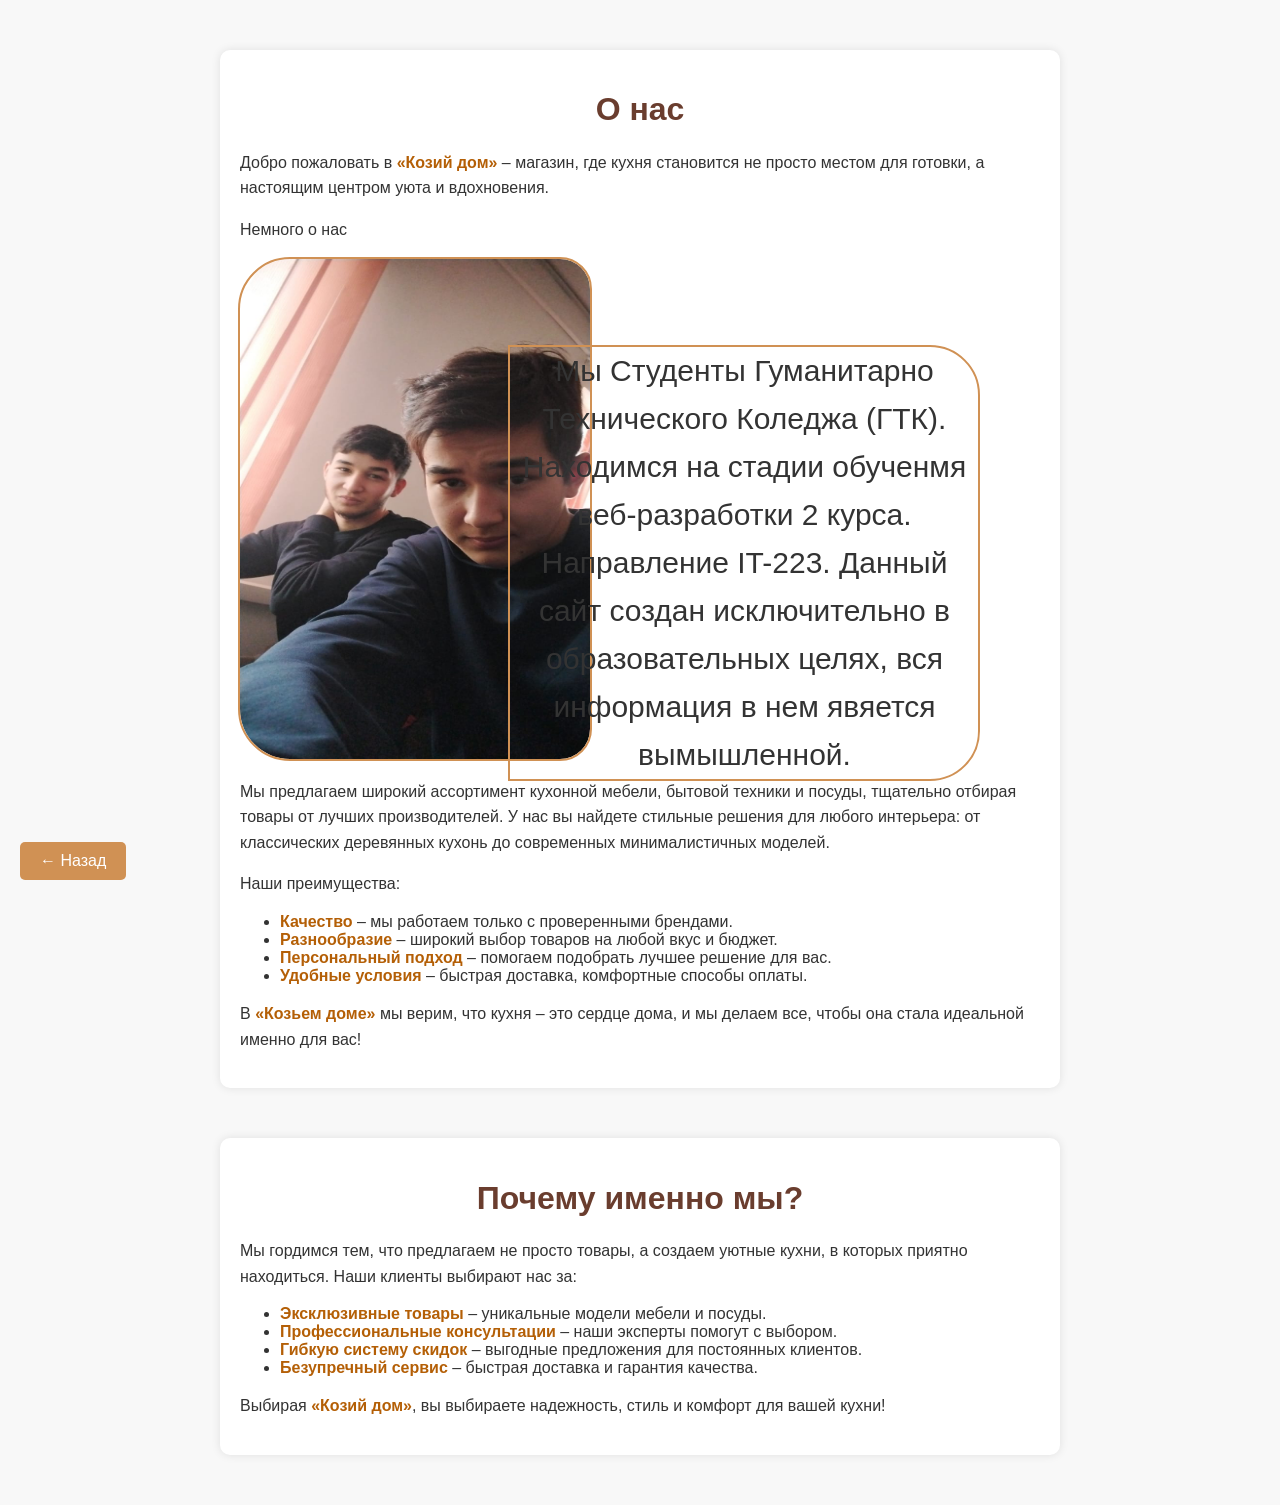
<file: index.html>
<!DOCTYPE html>
<html lang="ru">
<head>
    <meta charset="UTF-8">
    <meta name="viewport" content="width=device-width, initial-scale=1.0">
    <title>О нас | Козий дом</title>
    <style>
        body {
            font-family: Arial, sans-serif;
            margin: 0;
            padding: 0;
            background-color: #f8f8f8;
            color: #333;
        }
        .container {
            max-width: 800px;
            margin: 50px auto;
            background: white;
            padding: 20px;
            border-radius: 10px;
            box-shadow: 0 0 10px rgba(0, 0, 0, 0.1);
        }
        h1 {
            text-align: center;
            color: #6a3d2e;
        }
        p {
            line-height: 1.6;
        }
        .highlight {
            font-weight: bold;
            color: #b45f06;
        }
        .container img{
            height: 500px;
            width: 350px;
            border-radius: 50px;
            border-top-right-radius: 30px;
            border-bottom-right-radius: 30px;
            outline: 2px solid #D09154;
        }
        .us {
            font-size: 30px;
            position: absolute;
            border-width: 500px;
            right: 23.4%;
            top: 35%;
            text-align: center;
            max-width: 468px;
            min-width: 200px;
            border: 2px solid #D09154;
            border-top-right-radius: 50px;
            border-bottom-right-radius: 50px;
        }
        .back-link {
            position: fixed;   
            bottom: 20px;      
            left: 20px;       
            background-color: #D09154;
            color: white;
            border: none;
            padding: 10px 20px;
            font-size: 16px;
            cursor: pointer;
            border-radius: 5px;
            text-decoration: none;
        }
        .back-link:hover{
            background-color: #0056b3;
            transform: scale(1.1);
        }

    </style>
</head>
<body>
    <div class="container" id="about">
        <h1>О нас</h1>
        <p>Добро пожаловать в <span class="highlight">«Козий дом»</span> – магазин, где кухня становится не просто местом для готовки, а настоящим центром уюта и вдохновения.</p>
        <p>Немного о нас</p>
        <img src="images\us.jpeg">
        <p class="us">Мы Студенты Гуманитарно Технического Коледжа (ГТК). Находимся на стадии обученмя веб-разработки 2 курса. Направление IT-223. Данный сайт создан исключительно в образовательных целях, вся информация в нем явяется вымышленной.  </p>
        <p>Мы предлагаем широкий ассортимент кухонной мебели, бытовой техники и посуды, тщательно отбирая товары от лучших производителей. У нас вы найдете стильные решения для любого интерьера: от классических деревянных кухонь до современных минималистичных моделей.</p>
        <p>Наши преимущества:</p>
        <ul>
            <li><span class="highlight">Качество</span> – мы работаем только с проверенными брендами.</li>
            <li><span class="highlight">Разнообразие</span> – широкий выбор товаров на любой вкус и бюджет.</li>
            <li><span class="highlight">Персональный подход</span> – помогаем подобрать лучшее решение для вас.</li>
            <li><span class="highlight">Удобные условия</span> – быстрая доставка, комфортные способы оплаты.</li>
        </ul>
        <p>В <span class="highlight">«Козьем доме»</span> мы верим, что кухня – это сердце дома, и мы делаем все, чтобы она стала идеальной именно для вас!</p>
    </div>
            <div class="container" id="whu-us">
            <h1>Почему именно мы?</h1>
            <p>Мы гордимся тем, что предлагаем не просто товары, а создаем уютные кухни, в которых приятно находиться. Наши клиенты выбирают нас за:</p>
            <ul>
                <li><span class="highlight">Эксклюзивные товары</span> – уникальные модели мебели и посуды.</li>
                <li><span class="highlight">Профессиональные консультации</span> – наши эксперты помогут с выбором.</li>
                <li><span class="highlight">Гибкую систему скидок</span> – выгодные предложения для постоянных клиентов.</li>
                <li><span class="highlight">Безупречный сервис</span> – быстрая доставка и гарантия качества.</li>
            </ul>
            <p>Выбирая <span class="highlight">«Козий дом»</span>, вы выбираете надежность, стиль и комфорт для вашей кухни!</p>
        </div>
        <a href="javascript:history.back();" class="back-link">← Назад</a>


    </body>
</html>
</file>
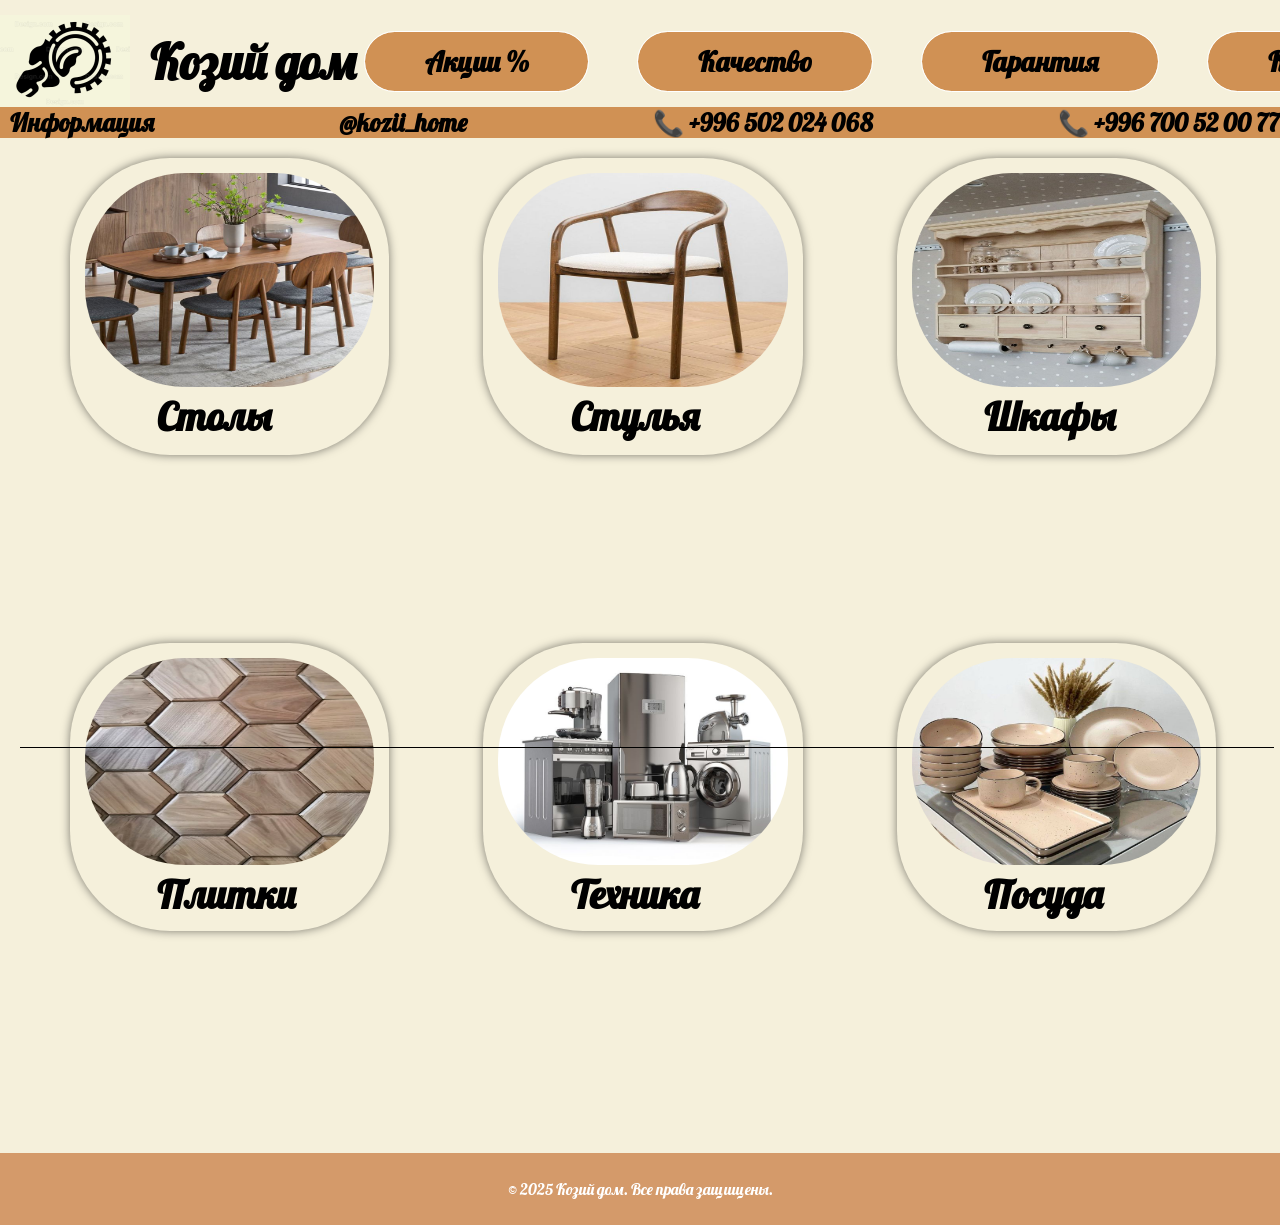
<file: index.task.html>
<!DOCTYPE html>
<html lang="ru">
<Rhead>
    <meta charset="UTF-8">
    <meta name="viewport" content="width=device-width, initial-scale=1.0">
    <title>Козий дом</title>
    <link rel="stylesheet" href="style.for.task.css">
    <link href="https://fonts.googleapis.com/css2?family=Lobster&display=swap" rel="stylesheet">
</head>
<body>

    <header>
        <div class="logo">
            <img src="images\logo.png" alt="Логотип">
            <h1>Козий дом</h1>
        </div>
        <nav>
            <ul>
                <li><a href="#">Акции %</a>
                    <ul class="a">
                    <li>
                        <a href="#">На данный момент пока нет доступых акций</a>
                    </li>
                </ul>
                </li>
                <li><a href="#">Качество</a>
                 <ul class="k">
                    <li>
                        <a href="#">За качество отвечаем!</a>
                    </li>
                </ul>
            </li>
                <li><a href="#">Гарантия</a>
                 <ul class="g">
                    <li>
                        <a href="#">Гарантия длится 4 месяца</a>
                    </li>
                </ul></li>
                <li><a href="#">Комфорт</a>
                 <ul class="ko">
                    <li>
                        <a href="#">Наши товары обеспечат вам полный комфорт</a>
                    </li>
                </ul></li>
            </ul>
        </nav>
        <div class="contacts">
            <a href="index.html#about" class="re0">Информация</a>
            <a href="index.html#why-us" class="re">О нас и почему мы. </a>
            <a href="https://instagram.com/kozii_home" class="re1">@kozii_home</a>
            <a href="#" class="re11">Инстаграмм. </a>
            <a href="#" class="re2">📞 +996 502 024 068</a>
            <a href="#" class="re22">Поддержка/консультация. </a>
            <a href="#" class="re3">📞 +996 700 52 00 77</a>
            <a href="#" class="re33">Поддержка/консультация. </a>
        </div>
    </header>

    <section class="categories">
        <div class="category">
            <img src="images\Без названия.jfif" alt="Столы">
            <a href="Столы.html">Столы</a>
        </div>
        <div class="category">
            <img src="images\Стул Нева.jfif" alt="Стулья">
            <a href="Стулья.html">Стулья</a>
        </div>
        <div class="category">
            <img src="images\Без названия 1.jfif" alt="Шкафы">
             <a href="Шкафы.html">Шкафы</a>
        </div>
        <div class="category">
            <img src="images\Плитка111.jfif" alt="Плитки">
             <a href="Плитки.html">Плитки</a>
        </div>
        <div class="category">
            <img src="images\техника.jfif" alt="Техника">
             <a href="Техника.html">Техника</a>
        </div>
        <div class="category">
            <img src="images\Без названия 2.jfif" alt="Посуда">
             <a href="Посуда.html">Посуда</a>
        </div>
    <div class="line"><h1></h1></div>
    </section>
    <footer>
        <p>© 2025 Козий дом. Все права защищены.</p>
    </footer>
</body>
</html>
</file>
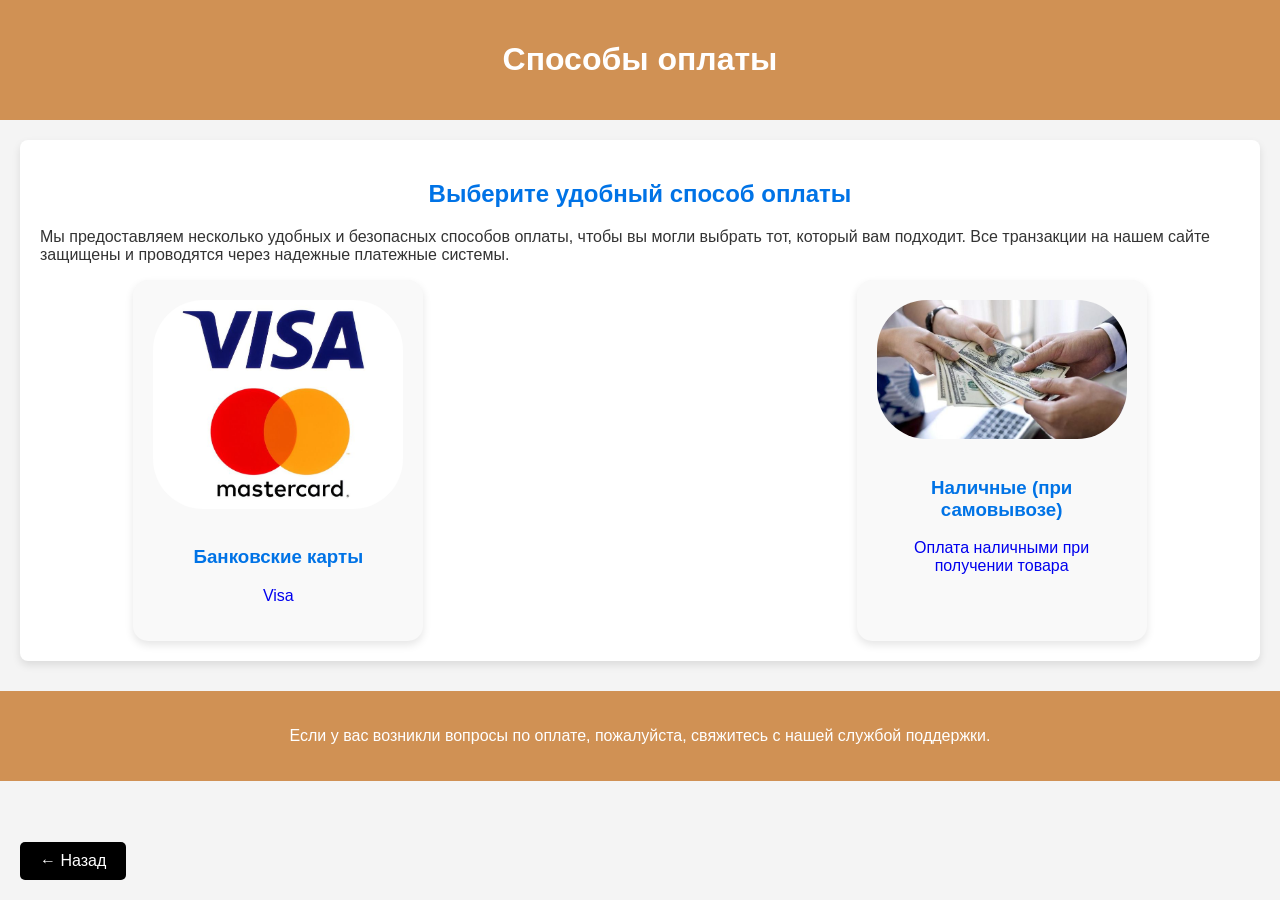
<file: Оплата.html>
<!DOCTYPE html>
<html lang="ru">
<head>
    <meta charset="UTF-8">
    <meta name="viewport" content="width=device-width, initial-scale=1.0">
    <title>Способы оплаты</title>
    <style>
        body {
            font-family: Arial, sans-serif;
            background-color: #f4f4f4;
            margin: 0;
            padding: 0;
            color: #333;
        }
        header {
            background-color:#D09154;
            color: white;
            padding: 20px;
            text-align: center;
        }
        .container {
            max-width: 1200px;
            margin: 20px auto;
            padding: 20px;
            background-color: white;
            border-radius: 8px;
            box-shadow: 0 4px 8px rgba(0, 0, 0, 0.1);
        }
        h2 {
            text-align: center;
            color: #0073e6;
        }
        .payment-methods {
            display: flex;
            flex-wrap: wrap;
            justify-content: space-around;
            gap: 30px;
        }
        .method {
            width: 250px;
            text-align: center;
            background-color: #f9f9f9;
            padding: 20px;
            border-radius: 15px;
            box-shadow: 0 4px 8px rgba(0, 0, 0, 0.1);
            transition: transform 0.3s;
        }
        .method a{
            text-decoration: none;
        }
        .method:hover {
            transform: scale(1.05);
        }
        .method img {
            max-width: 100%;
            height: auto;
            margin-bottom: 15px;
            border-radius: 50px;
        }
        .method h3 {
            color: #0073e6;
        }
        footer {
            text-align: center;
            padding: 20px;
            background-color: #D09154;
            color: white;
            margin-top: 30px;
        }
        .back-link {
            position: fixed;   
            bottom: 20px;      
            left: 20px;       
            background-color: #000;
            color: white;
            border: none;
            padding: 10px 20px;
            font-size: 16px;
            cursor: pointer;
            border-radius: 5px;
            text-decoration: none;
        }
        .back-link:hover{
            background-color: #0056b3;
            transform: scale(1.1);
        }
    </style>
</head>
<body>
<header>
    <h1>Способы оплаты</h1>
</header>

<div class="container">
    <h2>Выберите удобный способ оплаты</h2>
    <p>Мы предоставляем несколько удобных и безопасных способов оплаты, чтобы вы могли выбрать тот, который вам подходит. Все транзакции на нашем сайте защищены и проводятся через надежные платежные системы.</p>
    
    <div class="payment-methods">
        <div class="method">
            <a href="Спасибо_за_покупку_виз.html"> <img src="images\Visa.jfif" alt="Банковские карты">
            <h3>Банковские карты</h3>
            <p>Visa</p>
        </div>
        <div class="method">
            <a href="Спасибо_за_покупку.html"> <img src="images\Что такое кредиты наличными, простыми словами_.jfif" alt="Наличные">
            <h3>Наличные (при самовывозе)</h3>
            <p>Оплата наличными при получении товара</p>
            </a>
        </div>
    </div>
</div>
<a href="javascript:history.back();" class="back-link">← Назад</a>
<footer>
    <p>Если у вас возникли вопросы по оплате, пожалуйста, свяжитесь с нашей службой поддержки.</p>
</footer>

</body>
</html>
</file>
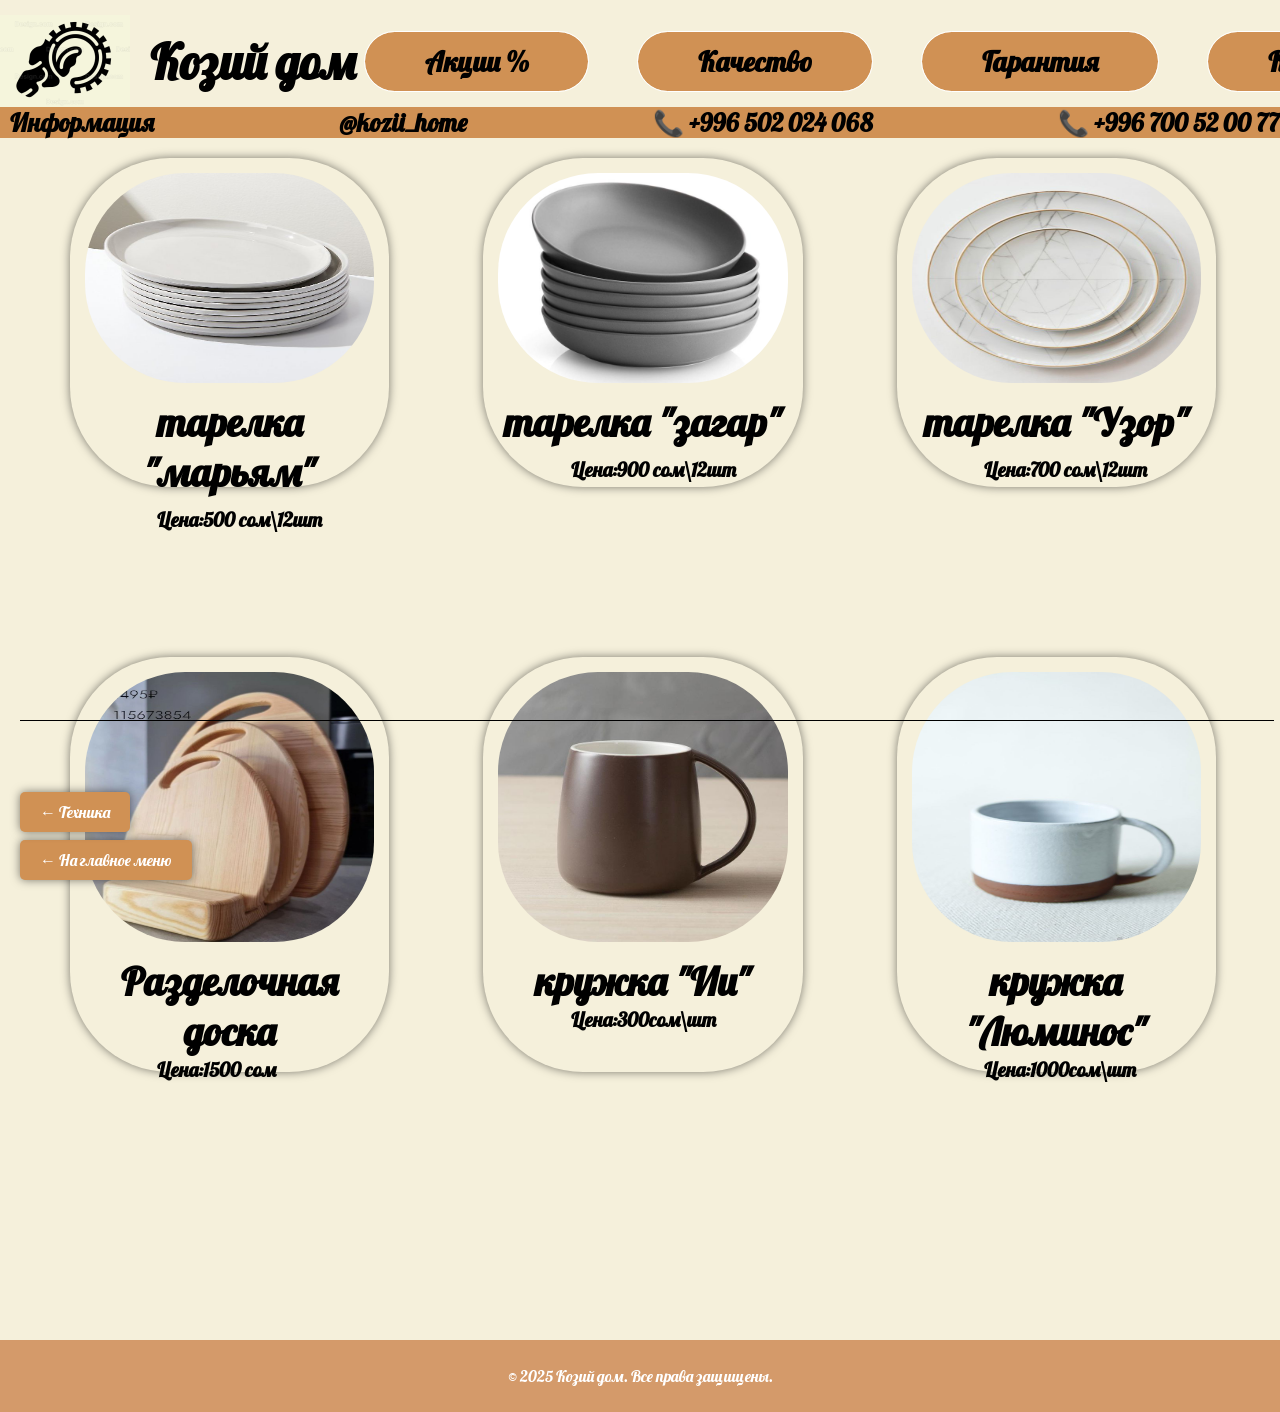
<file: Посуда.html>
<!DOCTYPE html>
<html lang="ru">
<Rhead>
    <meta charset="UTF-8">
    <meta name="viewport" content="width=device-width, initial-scale=1.0">
    <title>Козий дом</title>
    <link rel="stylesheet" href="Посуда_style.css">
    <link href="https://fonts.googleapis.com/css2?family=Lobster&display=swap" rel="stylesheet">
</head>
<body>

    <header>
        <div class="logo">
            <img src="images\logo.png" alt="Логотип">
            <h1>Козий дом</h1>
        </div>
        <nav>
            <ul>
                <li><a href="#">Акции %</a>
                    <ul class="a">
                    <li>
                        <a href="#">На данный момент пока нет доступых акций</a>
                    </li>
                </ul>
                </li>
                <li><a href="#">Качество</a>
                 <ul class="k">
                    <li>
                        <a href="#">За качество отвечаем!</a>
                    </li>
                </ul>
            </li>
                <li><a href="#">Гарантия</a>
                 <ul class="g">
                    <li>
                        <a href="#">Гарантия длится 4 месяца</a>
                    </li>
                </ul></li>
                <li><a href="#">Комфорт</a>
                 <ul class="ko">
                    <li>
                        <a href="#">Наши товары обеспечат вам полный комфорт</a>
                    </li>
                </ul></li>
            </ul>
        </nav>
        <div class="contacts">
            <a href="index.html#about" class="re0">Информация</a>
            <a href="index.html#why-us" class="re">О нас и почему мы. </a>
            <a href="https://instagram.com/kozii_home" class="re1">@kozii_home</a>
            <a href="#" class="re11">Инстаграмм. </a>
            <a href="#" class="re2">📞 +996 502 024 068</a>
            <a href="#" class="re22">Поддержка/консультация. </a>
            <a href="#" class="re3">📞 +996 700 52 00 77</a>
            <a href="#" class="re33">Поддержка/консультация. </a>
        </div>
    </header>

    <section class="categories">
        <div class="category">
            <img src="images\тарелка.jfif" alt="Столы">
            <p>тарелка "марьям"</p>
            <a href="Оплата.html" class="sell">Цена:500 сом\12шт</a>
        </div>
        <div class="category">
            <img src="images\тарелка1.jfif" alt="Стулья">
            <p>тарелка "загар"</p>
            <a href="Оплата.html" class="sell">Цена:900 сом\12шт</a>
        </div>
        <div class="category">
            <img src="images\тарелка2.jfif" alt="Шкафы">
            <p>тарелка "Узор"</p>
            <a href="Оплата.html" class="sell">Цена:700 сом\12шт</a>
        </div>
        <div class="category">
            <img src="images\доска.jfif" alt="Плитки">
            <p>Разделочная доска</p>
            <a href="Оплата.html" class="sell">Цена:1500 сом</a>
        </div>
        <div class="category">
            <img src="images\кружка.jfif" alt="Техника">
            <p>кружка "Ии"</p>
            <a href="Оплата.html" class="sell">Цена:300сом\шт</a>
        </div>
        <div class="category">
            <img src="images\кружка 1.jfif" alt="Посуда">
            <p>кружка "Люминос"</p>
            <a href="Оплата.html" class="sell">Цена:1000сом\шт</a>
        </div>
    <div class="line"><h1></h1></div>
    </section>
    <a href="index.task.html" class="back-link">← На главное меню</a>
    <a href="Техника.html" class="back-link1">← Техника</a>

        <footer>
        <p>© 2025 Козий дом. Все права защищены.</p>
    </footer>

</body>
</html>
</file>
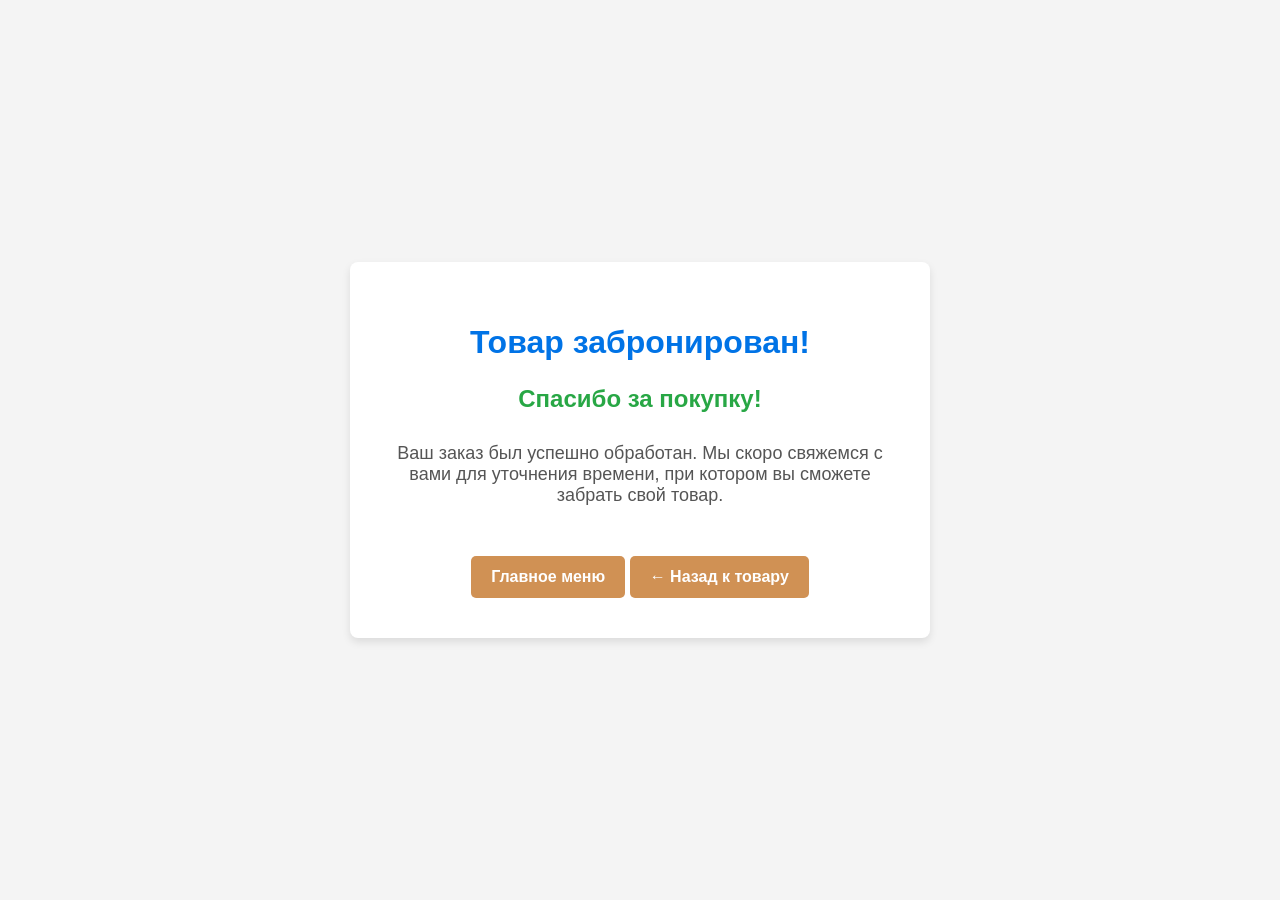
<file: Спасибо_за_покупку.html>
<!DOCTYPE html>
<html lang="ru">
<head>
    <meta charset="UTF-8">
    <meta name="viewport" content="width=device-width, initial-scale=1.0">
    <title>Оплата прошла успешно</title>
    <style>
        body {
            font-family: Arial, sans-serif;
            background-color: #f4f4f4;
            margin: 0;
            padding: 0;
            color: #333;
            display: flex;
            justify-content: center;
            align-items: center;
            height: 100vh;
        }
        .container {
            background-color: white;
            padding: 40px;
            border-radius: 8px;
            box-shadow: 0 4px 8px rgba(0, 0, 0, 0.1);
            text-align: center;
            max-width: 500px;
            width: 100%;
        }
        h1 {
            color: #0073e6;
            font-size: 32px;
            margin-bottom: 20px;
        }
        p {
            font-size: 18px;
            color: #555;
            margin-bottom: 30px;
        }
        .thank-you {
            font-size: 24px;
            color: #28a745;
            font-weight: bold;
        }
        .btn {
            display: inline-block;
            background-color: #D09154;
            color: white;
            padding: 12px 20px;
            border-radius: 5px;
            text-decoration: none;
            font-weight: bold;
            margin-top: 20px;
            transition: transform .3s;
        }
        .btn:hover {
            transform: scale(1.3);
            background-color: #005bb5;
        }
    </style>
</head>
<body>

<div class="container">
    <h1>Товар забронирован!</h1>
    <p class="thank-you">Спасибо за покупку!</p>
    <p>Ваш заказ был успешно обработан. Мы скоро свяжемся с вами для уточнения времени, при котором вы сможете забрать свой товар.</p>
    <a href="index.task.html" class="btn">Главное меню</a>
    <a href="javascript:history.go(-2);" class="btn">← Назад к товару</a>
</div>
</body>
</html>
</file>
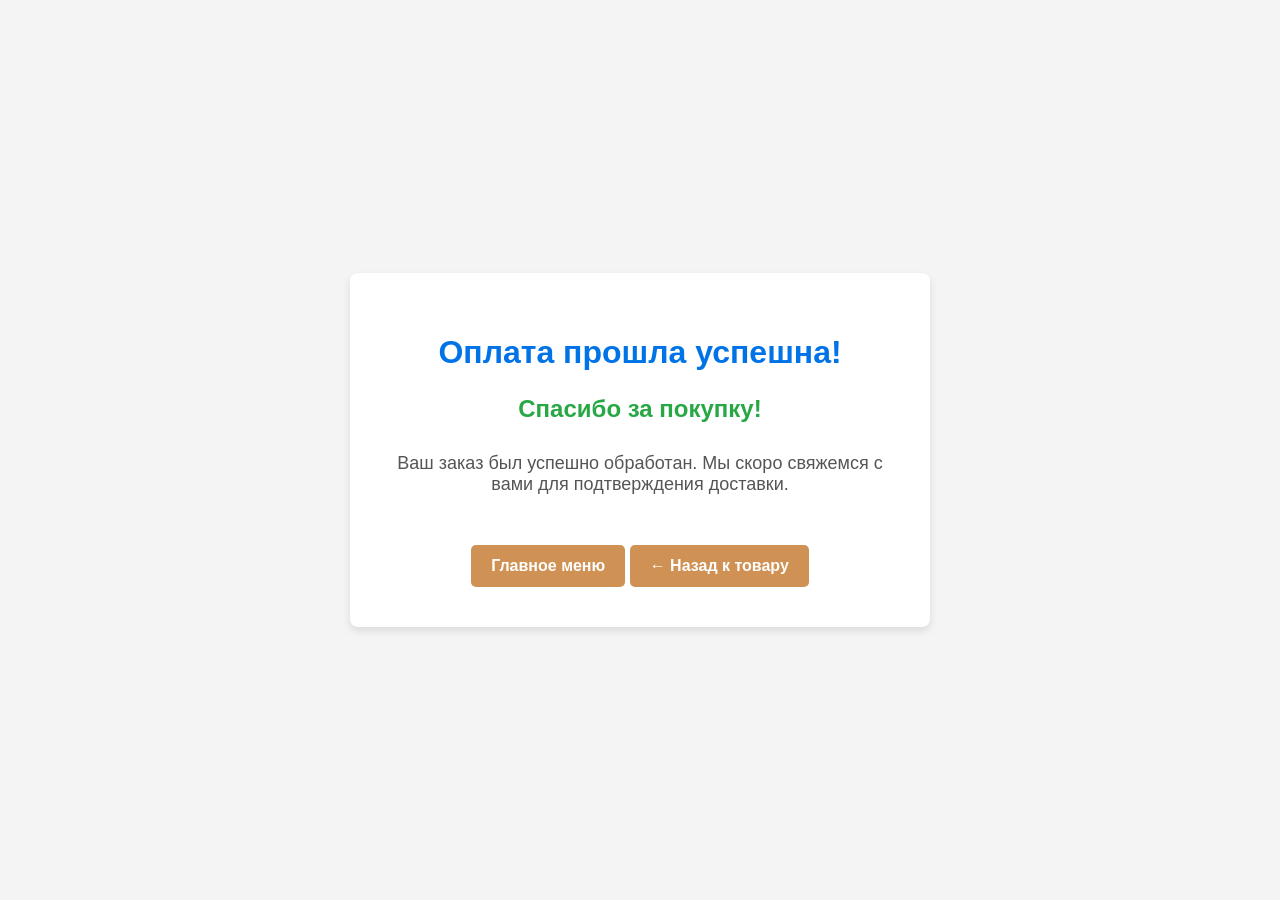
<file: Спасибо_за_покупку_виз.html>
<!DOCTYPE html>
<html lang="ru">
<head>
    <meta charset="UTF-8">
    <meta name="viewport" content="width=device-width, initial-scale=1.0">
    <title>Оплата прошла успешно</title>
    <style>
        body {
            font-family: Arial, sans-serif;
            background-color: #f4f4f4;
            margin: 0;
            padding: 0;
            color: #333;
            display: flex;
            justify-content: center;
            align-items: center;
            height: 100vh;
        }
        .container {
            background-color: white;
            padding: 40px;
            border-radius: 8px;
            box-shadow: 0 4px 8px rgba(0, 0, 0, 0.1);
            text-align: center;
            max-width: 500px;
            width: 100%;
        }
        h1 {
            color: #0073e6;
            font-size: 32px;
            margin-bottom: 20px;
        }
        p {
            font-size: 18px;
            color: #555;
            margin-bottom: 30px;
        }
        .thank-you {
            font-size: 24px;
            color: #28a745;
            font-weight: bold;
        }
        .btn {
            display: inline-block;
            background-color: #D09154;
            color: white;
            padding: 12px 20px;
            border-radius: 5px;
            text-decoration: none;
            font-weight: bold;
            margin-top: 20px;
            transition: transform .3s;
        }
        .btn:hover {
            transform: scale(1.3);
            background-color: #005bb5;
        }
    </style>
</head>
<body>

<div class="container">
    <h1>Оплата прошла успешна!</h1>
    <p class="thank-you">Спасибо за покупку!</p>
    <p>Ваш заказ был успешно обработан. Мы скоро свяжемся с вами для подтверждения доставки.</p>
    <a href="index.task.html" class="btn">Главное меню</a>
    <a href="javascript:history.go(-2);" class="btn">← Назад к товару</a>
</div>

</body>
</html>
</file>
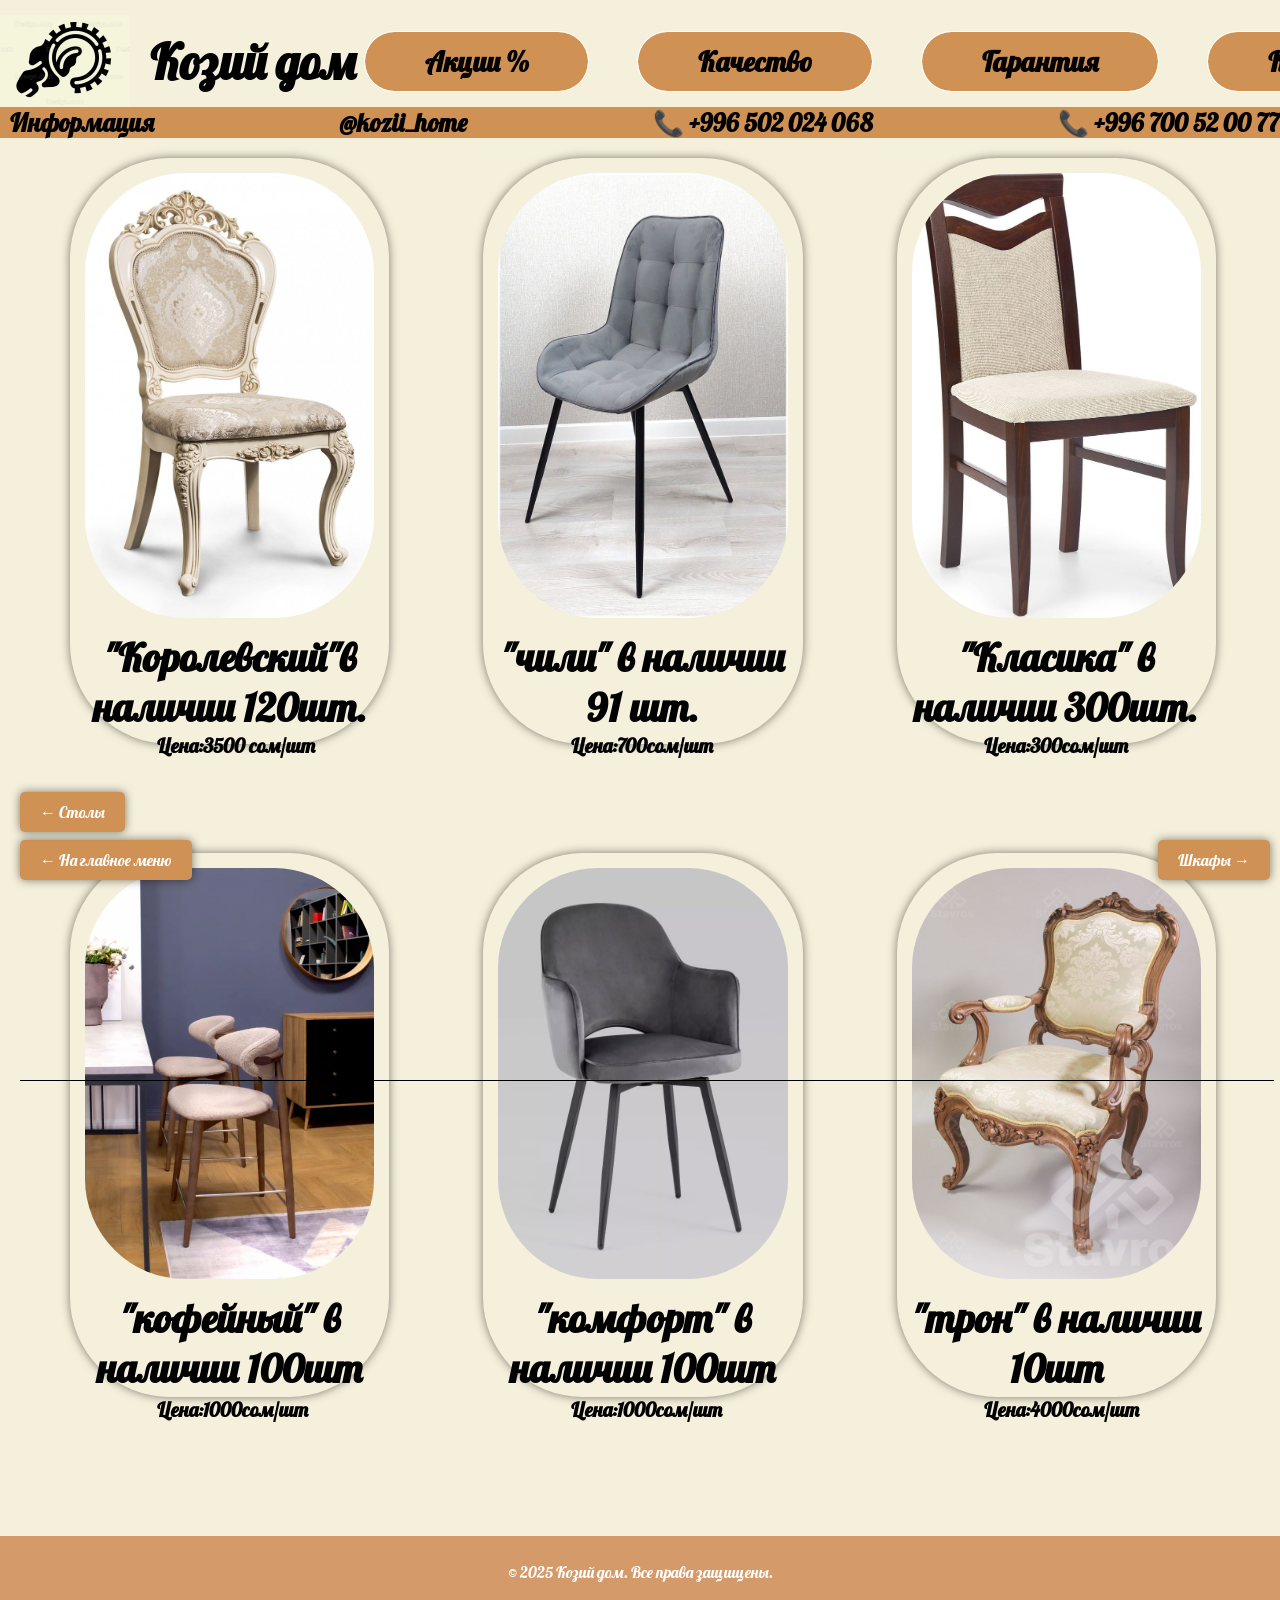
<file: Стулья.html>
<!DOCTYPE html>
<html lang="ru">
<Rhead>
    <meta charset="UTF-8">
    <meta name="viewport" content="width=device-width, initial-scale=1.0">
    <title>Козий дом</title>
    <link rel="stylesheet" href="Стулья.style.css">
    <link href="https://fonts.googleapis.com/css2?family=Lobster&display=swap" rel="stylesheet">
</head>
<body>

    <header>
        <div class="logo">
            <img src="images\logo.png" alt="Логотип">
            <h1>Козий дом</h1>
        </div>
        <nav>
            <ul>
                <li><a href="#">Акции %</a>
                    <ul class="a">
                    <li>
                        <a href="#">На данный момент пока нет доступых акций</a>
                    </li>
                </ul>
                </li>
                <li><a href="#">Качество</a>
                 <ul class="k">
                    <li>
                        <a href="#">За качество отвечаем!</a>
                    </li>
                </ul>
            </li>
                <li><a href="#">Гарантия</a>
                 <ul class="g">
                    <li>
                        <a href="#">Гарантия длится 4 месяца</a>
                    </li>
                </ul></li>
                <li><a href="#">Комфорт</a>
                 <ul class="ko">
                    <li>
                        <a href="#">Наши товары обеспечат вам полный комфорт</a>
                    </li>
                </ul></li>
            </ul>
        </nav>
        <div class="contacts">
            <a href="index.html#about" class="re0">Информация</a>
            <a href="index.html#why-us" class="re">О нас и почему мы. </a>
            <a href="https://instagram.com/kozii_home" class="re1">@kozii_home</a>
            <a href="#" class="re11">Инстаграмм. </a>
            <a href="#" class="re2">📞 +996 502 024 068</a>
            <a href="#" class="re22">Поддержка/консультация. </a>
            <a href="#" class="re3">📞 +996 700 52 00 77</a>
            <a href="#" class="re33">Поддержка/консультация. </a>
        </div>
    </header>

    <section class="categories">
        <div class="category">
            <img src="images\Королевский.jfif" alt="Столы">
            <p>"Королевский"в наличии 120шт.</p>
            <a href="Оплата.html" class="sell">Цена:3500 сом/шт </a>
        </div>
        <div class="category">
            <img src="images\Чили.jfif" alt="Стулья">
            <p>"чили" в наличии 91 шт.</p>
            <a href="Оплата.html" class="sell">Цена:700сом/шт</a>
        </div>
        <div class="category">
            <img src="images\Класика.jfif" alt="Шкафы">
            <p>"Класика" в наличии 300шт.</p>
            <a href="Оплата.html" class="sell">Цена:300сом/шт</a>
        </div>
        <div class="category">
            <img src="images\Кофейный.jfif" alt="Плитки">
            <p>"кофейный" в наличии 100шт</p>
            <a href="Оплата.html" class="sell">Цена:1000сом/шт</a>
        </div>
        <div class="category">
            <img src="images\Комфорт.jfif" alt="Техника">
            <p>"комфорт" в наличии 100шт</p>
            <a href="Оплата.html" class="sell">Цена:1000сом/шт</a>
        </div>
        <div class="category">
            <img src="images\Трон.jfif" alt="Посуда">
            <p>"трон" в наличии 10шт</p>
            <a href="Оплата.html" class="sell">Цена:4000сом/шт</a>
        </div>
    <div class="line"><h1></h1></div>
    </section>
    <a href="index.task.html" class="back-link">← На главное меню</a>
    <a href="Столы.html" class="back-link1">← Столы</a>
    <a href="Шкафы.html" class="back-link2">Шкафы →</a>

        <footer>
        <p>© 2025 Козий дом. Все права защищены.</p>
    </footer>

</body>
</html>
</file>
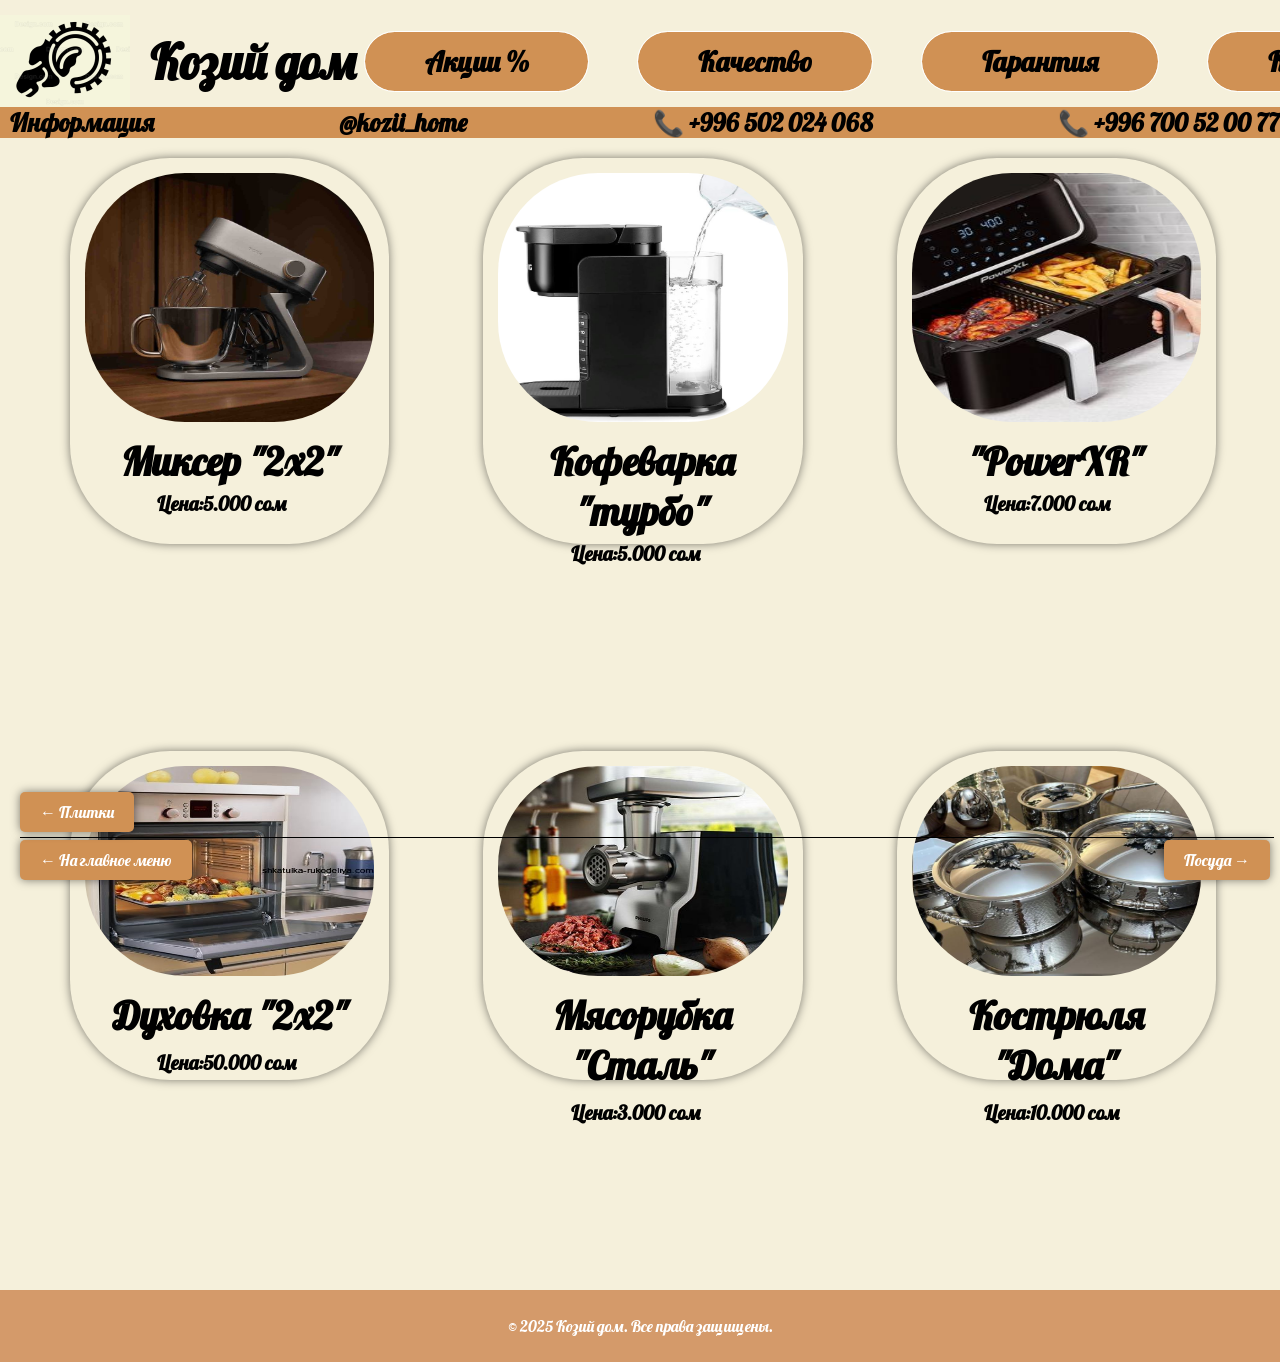
<file: Техника.html>
<!DOCTYPE html>
<html lang="ru">
<Rhead>
    <meta charset="UTF-8">
    <meta name="viewport" content="width=device-width, initial-scale=1.0">
    <title>Козий дом</title>
    <link rel="stylesheet" href="Техника_style.css">
    <link href="https://fonts.googleapis.com/css2?family=Lobster&display=swap" rel="stylesheet">
</head>
<body>

    <header>
        <div class="logo">
            <img src="images\logo.png" alt="Логотип">
            <h1>Козий дом</h1>
        </div>
        <nav>
            <ul>
                <li><a href="#">Акции %</a>
                    <ul class="a">
                    <li>
                        <a href="#">На данный момент пока нет доступых акций</a>
                    </li>
                </ul>
                </li>
                <li><a href="#">Качество</a>
                 <ul class="k">
                    <li>
                        <a href="#">За качество отвечаем!</a>
                    </li>
                </ul>
            </li>
                <li><a href="#">Гарантия</a>
                 <ul class="g">
                    <li>
                        <a href="#">Гарантия длится 4 месяца</a>
                    </li>
                </ul></li>
                <li><a href="#">Комфорт</a>
                 <ul class="ko">
                    <li>
                        <a href="#">Наши товары обеспечат вам полный комфорт</a>
                    </li>
                </ul></li>
            </ul>
        </nav>
        <div class="contacts">
            <a href="index.html#about" class="re0">Информация</a>
            <a href="index.html#why-us" class="re">О нас и почему мы. </a>
            <a href="https://instagram.com/kozii_home" class="re1">@kozii_home</a>
            <a href="#" class="re11">Инстаграмм. </a>
            <a href="#" class="re2">📞 +996 502 024 068</a>
            <a href="#" class="re22">Поддержка/консультация. </a>
            <a href="#" class="re3">📞 +996 700 52 00 77</a>
            <a href="#" class="re33">Поддержка/консультация. </a>
        </div>
    </header>

    <section class="categories">
        <div class="category">
            <img src="images\миксер.jfif" alt="Столы">
            <p>Миксер "2х2"</p>
            <a href="Оплата.html" class="sell">Цена:5.000 сом</a>
        </div>
        <div class="category">
            <img src="images\кофеварка.jfif" alt="Стулья">
            <p>Кофеварка "турбо"</p>
            <a href="Оплата.html" class="sell">Цена:5.000 сом</a>
        </div>
        <div class="category">
            <img src="images\парилка.jfif" alt="Шкафы">
            <p>"PowerXR"</p>
            <a href="Оплата.html" class="sell">Цена:7.000 сом</a>
        </div>
        <div class="category">
            <img src="images\духовка.jfif" alt="Плитки">
            <p>Духовка "2х2"</p>
            <a href="Оплата.html" class="sell">Цена:50.000 сом</a>
        </div>
        <div class="category">
            <img src="images\мясорубка.jfif" alt="Техника">
            <p>Мясорубка "Сталь"</p>
            <a href="Оплата.html" class="sell">Цена:3.000 сом</a>
        </div>
        <div class="category">
            <img src="images\кастрюля.jfif" alt="Посуда">
            <p>Кострюля "Дома"</p>
            <a href="Оплата.html" class="sell">Цена:10.000 сом</a>
        </div>
    <div class="line"><h1></h1></div>
    </section>
    <a href="index.task.html" class="back-link">← На главное меню</a>
    <a href="Плитки.html" class="back-link1">← Плитки</a>
    <a href="Посуда.html" class="back-link2">Посуда →</a>

        <footer>
        <p>© 2025 Козий дом. Все права защищены.</p>
    </footer>

</body>
</html>
</file>
<file: style.for.task.css>
* {
    font-family: 'Lobster', sans-serif;
}
body {
    font-family: 'Lobster', sans-serif;
    background-color: #f5f0db;
    margin: 0;
    padding: 0;
}
.header {
    display: flex;
    align-items: center;
    justify-content: space-between;
    background: #F5F5DC;
    padding: 10px 20px;
    font-family: 'Lobster', sans-serif;
}

.logo {
    display: flex;
    align-items: center;
    gap: 10px;
    font-size: 24px;
    font-weight: bold;
}

.logo img {
    width: 130px;
    height: 95px;
    margin-right: 10px;
    z-index: -1;
}
.contacts {
	background: #D09154;
	display: flex;
    align-items: center;
    justify-content: space-between; 
    align-items: center; 
    width: 100%;
    font-size: 25px;
    list-style: none;

}
.re11{
    position: absolute;
    top: 16.8%;
    left: 26%;
    background-color: #D09154;
    border-radius: 30px;
    outline: 1px solid white;
    opacity: 0;
    pointer-events: none;
    transition: .3s;
}
.contacts .re1:hover + .re11{
    opacity: 1;
    pointer-events: auto;
    transform: translateY(10px);
}
.re22{
    position: absolute;
    top: 16.8%;
    left: 49%;
    background-color: #D09154;
    border-radius: 30px;
    outline: 1px solid white;
    opacity: 0;
    pointer-events: none;
    transition: .3s;
}
.contacts .re2:hover + .re22{
    opacity: 1;
    pointer-events: auto;
    transform: translateY(10px);
}
.re33{
    position: absolute;
    top: 16.8%;
    left: 80%;
    background-color: #D09154;
    border-radius: 30px;
    outline: 1px solid white;
    opacity: 0;
    pointer-events: none;
    transition: .3s;
}
.contacts .re3:hover + .re33{
    opacity: 1;
    pointer-events: auto;
    transform: translateY(10px);
}
.re{
    position: absolute;
    top: 16.8%;
    left: 0;
    background-color: #D09154;
    border-radius: 30px;
    outline: 1px solid white;
    opacity: 0;
    pointer-events: none;
    transition: .3s;
}
.contacts .re0:hover + .re{
    opacity: 1;
    pointer-events: auto;
    transform: translateY(10px);
}
.nav {
    display: flex;
    gap: 15px;
    justify-content: space-between;
    align-items: center; 
    width: 100%;
}
nav ul {
    display: flex;
    list-style: none;
    font-size: 28px;
    margin-top: -80px;
    gap: 20px;

}

nav ul li {
	position: relative;
    margin: 0 15px;
    left: 25%;
}

nav ul li a {
    text-decoration: none;
    color: black;
    font-family: lobster;
    font-weight: bold;
    background: #D09154;
    padding: 12px 60px;
    border-radius: 60px;
    outline: 1px solid white;

}

.contacts a {
	font-weight: bold;
    color: black;
    text-decoration: none;
    margin-left: 10px ;
    z-index: 10;
}

nav .a{
    position: absolute;
    opacity: 0;
    transition: .3s;
    pointer-events: none;
    top: 120px;
    left: -100%;
    font-size: 13px;


} 
nav ul > li:hover .a{
    opacity: 1;
    pointer-events: auto;
    transform: translateY(10px);
    z-index: 11;
}
nav .k{
    position: absolute;
    opacity: 0;
    transition: .3s;
    pointer-events: none;
    top: 120px;
    left: -55%;
    font-size: 13px;
} 
nav ul > li:hover .k{
    opacity: 1;
    pointer-events: auto;
    transform: translateY(10px);
    z-index: 11;
}
nav .g{
    position: absolute;
    opacity: 0;
    transition: .3s;
    pointer-events: none;
    top: 120px;
    left: -60%;
    font-size: 13px;
} 
nav ul > li:hover .g{
    opacity: 1;
    pointer-events: auto;
    transform: translateY(10px);
    z-index: 11;
}
nav .ko{
    position: absolute;
    opacity: 0;
    transition: .3s;
    pointer-events: none;
    top: 120px;
    left: -100%;
    font-size: 13px;
} 
nav ul > li:hover .ko{
    opacity: 1;
    pointer-events: auto;
    transform: translateY(10px);
    z-index: 11;
}

.hero img {
    width: 50%;
    height: auto;
    left: -5;
}

.categories {
    display: grid;
    grid-template-columns: repeat(3, 1fr);
    gap: 0;
    padding: 20px;

}

.category {
    background: 0;
    padding: 15px;
    border-radius: 100px;
    width: 70%;
    height: 55%;
    margin-left: 50px;
    box-shadow: 0 0 10px rgba(0, 0, 0, 0.5);
    transition: transform .3s;
}
.category:hover {
    transform: scale(1.05);
}

.category img {
    width: 100%;
    height: 80%;
    border-radius: 100px;
}

.category a {
    position: relative;
    top: 0%;
    left: 25%;
    text-decoration: none;
    color: black;
    font-size: 40px;
    font-weight: bold;
    margin-top: 10px;
}
category:hover p {
    opacity: 1;
}
footer {
    text-align: center;
    padding: 10px;
    background-color: #D49A6A;
    color: white;
    margin-top: 20px;
}
.category img{
    z-index: 100;
}
.line{
	position: absolute;
	top: 83%;
	background: #000;
	width: 98%;
	height: 1px;
	z-index: 1;
}
</file>
<file: Посуда_style.css>
* {
    font-family: 'Lobster', sans-serif;
}
body {
    font-family: 'Lobster', sans-serif;
    background-color: #f5f0db;
    margin: 0;
    padding: 0;
}
.header {
    display: flex;
    align-items: center;
    justify-content: space-between;
    background: #F5F5DC;
    padding: 10px 20px;
}

.logo {
    display: flex;
    align-items: center;
    gap: 10px;
    font-size: 24px;
    font-weight: bold;
}
.logo h1{
    font-family: 'Lobster', sans-serif;
}
.logo img {
    width: 130px;
    height: 95px;
    margin-right: 10px;
    z-index: -1;
}
.contacts {
    background: #D09154;
    display: flex;
    align-items: center;
    justify-content: space-between;
    align-items: center; 
    width: 100%;
    font-size: 25px;
    list-style: none;

}
.re11{
    position: absolute;
    top: 16.8%;
    left: 26%;
    background-color: #D09154;
    border-radius: 30px;
    outline: 1px solid white;
    opacity: 0;
    pointer-events: none;
    transition: .3s;
}
.contacts .re1:hover + .re11{
    opacity: 1;
    pointer-events: auto;
    transform: translateY(10px);
}
.re22{
    position: absolute;
    top: 16.8%;
    left: 49%;
    background-color: #D09154;
    border-radius: 30px;
    outline: 1px solid white;
    opacity: 0;
    pointer-events: none;
    transition: .3s;
}
.contacts .re2:hover + .re22{
    opacity: 1;
    pointer-events: auto;
    transform: translateY(10px);
}
.re33{
    position: absolute;
    top: 16.8%;
    left: 80%;
    background-color: #D09154;
    border-radius: 30px;
    outline: 1px solid white;
    opacity: 0;
    pointer-events: none;
    transition: .3s;
}
.contacts .re3:hover + .re33{
    opacity: 1;
    pointer-events: auto;
    transform: translateY(10px);
}
.re{
    position: absolute;
    top: 16.8%;
    left: 0;
    background-color: #D09154;
    border-radius: 30px;
    outline: 1px solid white;
    opacity: 0;
    pointer-events: none;
    transition: .3s;
}
.contacts .re0:hover + .re{
    opacity: 1;
    pointer-events: auto;
    transform: translateY(10px);
}
.nav {
    display: flex;
    gap: 15px;
    justify-content: space-between;
    align-items: center; 
    width: 100%;
}
nav ul {
    display: flex;
    list-style: none;
    font-size: 28px;
    margin-top: -80px;
    gap: 20px;

}

nav ul li {
    position: relative;
    margin: 0 15px;
    left: 25%;
}

nav ul li a {
    text-decoration: none;
    color: black;
    font-family: lobster;
    font-weight: bold;
    background: #D09154;
    padding: 12px 60px;
    border-radius: 60px;
    outline: 1px solid white;

}

.contacts a {
    font-weight: bold;
    color: black;
    text-decoration: none;
    margin-left: 10px ;
    z-index: 10;
}

nav .a{
    position: absolute;
    opacity: 0;
    transition: .3s;
    pointer-events: none;
    top: 120px;
    left: -100%;
    font-size: 13px;


} 
nav ul > li:hover .a{
    opacity: 1;
    pointer-events: auto;
    transform: translateY(10px);
    z-index: 11;
}
nav .k{
    position: absolute;
    opacity: 0;
    transition: .3s;
    pointer-events: none;
    top: 120px;
    left: -55%;
    font-size: 13px;
} 
nav ul > li:hover .k{
    opacity: 1;
    pointer-events: auto;
    transform: translateY(10px);
    z-index: 11;
}
nav .g{
    position: absolute;
    opacity: 0;
    transition: .3s;
    pointer-events: none;
    top: 120px;
    left: -60%;
    font-size: 13px;
} 
nav ul > li:hover .g{
    opacity: 1;
    pointer-events: auto;
    transform: translateY(10px);
    z-index: 11;
}
nav .ko{
    position: absolute;
    opacity: 0;
    transition: .3s;
    pointer-events: none;
    top: 120px;
    left: -100%;
    font-size: 13px;
} 
nav ul > li:hover .ko{
    opacity: 1;
    pointer-events: auto;
    transform: translateY(10px);
    z-index: 11;
}

.categories {
    display: grid;
    grid-template-columns: repeat(3, 1fr);
    gap: 0;
    padding: 20px;

}

.category {
    background: 0;
    padding: 15px;
    border-radius: 100px;
    width: 70%;
    height: 60%;
    margin-left: 50px;
    box-shadow: 0 0 10px rgba(0, 0, 0, 0.5);
    transition: transform .3s;
}
.category:hover {
    transform: scale(1.05);
}

.category img {
    width: 100%;
    height: 70%;
    border-radius: 100px;
    margin-bottom: 0;
}

.category p {
    font-size: 40px;
    font-weight: bold;
    margin-top: 10px;
    text-align: center;
}
.category a {
    position: relative;
    top: -10%;
    left: 25%;
    font-size: 20px;
    font-weight: bold;
    margin-top: 10px;
    text-decoration: none;
    color: black;
}
.sell:hover {
    font-size: 20px;
    font-weight: bold;
    margin-top: 10px;
    text-decoration: revert;
    color: blue;
}

category:hover p {
    opacity: 1;
}

footer {
    text-align: center;
    padding: 10px;
    background-color: #D49A6A;
    color: white;
    margin-top: 20px;
}

.line{
    position: absolute;
    top: 80%;
    background: #000;
    width: 98%;
    height: 1px;
    z-index: 1;
}
.back-link {
    position: fixed;   
    bottom: 20px;      
    left: 20px;       
    background-color: #D09154;
    color: white;
    border: none;
    padding: 10px 20px;
    font-size: 16px;
    cursor: pointer;
    border-radius: 5px;
    text-decoration: none;
    box-shadow: 0 0 10px rgba(0, 0, 0, 0.5);
    z-index: 10;
}
.back-link:hover{
    background-color: #0056b3;
    transform: scale(1.1);
}
.back-link1 {
    position: fixed;   
    bottom: 68px;      
    left: 20px;
    background-color: #D09154;
    color: white;
    border: none;
    padding: 10px 20px;
    font-size: 16px;
    cursor: pointer;
    border-radius: 5px;
    text-decoration: none;
    box-shadow: 0 0 10px rgba(0, 0, 0, 0.5);
    z-index: 10;
}
.back-link1:hover {
    background-color: #0056b3;
    transform: scale(1.1);
}
</file>
<file: Стулья.style.css>
* {
    font-family: 'Lobster', sans-serif;
}
body {
    font-family: 'Lobster', sans-serif;
    background-color: #f5f0db;
    margin: 0;
    padding: 0;
}
.header {
    display: flex;
    align-items: center;
    justify-content: space-between;
    background: #F5F5DC;
    padding: 10px 20px;
}

.logo {
    display: flex;
    align-items: center;
    gap: 10px;
    font-size: 24px;
    font-weight: bold;
}
.logo h1{
	font-family: 'Lobster', sans-serif;
}

.logo img {
    width: 130px;
    height: 95px;
    margin-right: 10px;
    z-index: -1;
}
.contacts {
	background: #D09154;
	display: flex;
    align-items: center;
    justify-content: space-between;
    align-items: center; 
    width: 100%;
    font-size: 25px;
    list-style: none;

}
.re11{
    position: absolute;
    top: 16.8%;
    left: 26%;
    background-color: #D09154;
    border-radius: 30px;
    outline: 1px solid white;
    opacity: 0;
    pointer-events: none;
    transition: .3s;
}
.contacts .re1:hover + .re11{
    opacity: 1;
    pointer-events: auto;
    transform: translateY(10px);
}
.re22{
    position: absolute;
    top: 16.8%;
    left: 49%;
    background-color: #D09154;
    border-radius: 30px;
    outline: 1px solid white;
    opacity: 0;
    pointer-events: none;
    transition: .3s;
}
.contacts .re2:hover + .re22{
    opacity: 1;
    pointer-events: auto;
    transform: translateY(10px);
}
.re33{
    position: absolute;
    top: 16.8%;
    left: 80%;
    background-color: #D09154;
    border-radius: 30px;
    outline: 1px solid white;
    opacity: 0;
    pointer-events: none;
    transition: .3s;
}
.contacts .re3:hover + .re33{
    opacity: 1;
    pointer-events: auto;
    transform: translateY(10px);
}
.re{
    position: absolute;
    top: 16.8%;
    left: 0;
    background-color: #D09154;
    border-radius: 30px;
    outline: 1px solid white;
    opacity: 0;
    pointer-events: none;
    transition: .3s;
}
.contacts .re0:hover + .re{
    opacity: 1;
    pointer-events: auto;
    transform: translateY(10px);
}
.nav {
    display: flex;
    gap: 15px;
    justify-content: space-between;
    align-items: center; 
    width: 100%;
}
nav ul {
    display: flex;
    list-style: none;
    font-size: 28px;
    margin-top: -80px;
    gap: 20px;

}

nav ul li {
	position: relative;
    margin: 0 15px;
    left: 25%;
}

nav ul li a {
    text-decoration: none;
    color: black;
    font-family: lobster;
    font-weight: bold;
    background: #D09154;
    padding: 12px 60px;
    border-radius: 60px;
    outline: 1px solid white;

}

.contacts a {
	font-weight: bold;
    color: black;
    text-decoration: none;
    margin-left: 10px ;
    z-index: 10;
}

nav .a{
    position: absolute;
    opacity: 0;
    transition: .3s;
    pointer-events: none;
    top: 120px;
    left: -100%;
    font-size: 13px;


} 
nav ul > li:hover .a{
    opacity: 1;
    pointer-events: auto;
    transform: translateY(10px);
    z-index: 11;
}
nav .k{
    position: absolute;
    opacity: 0;
    transition: .3s;
    pointer-events: none;
    top: 120px;
    left: -55%;
    font-size: 13px;
} 
nav ul > li:hover .k{
    opacity: 1;
    pointer-events: auto;
    transform: translateY(10px);
    z-index: 11;
}
nav .g{
    position: absolute;
    opacity: 0;
    transition: .3s;
    pointer-events: none;
    top: 120px;
    left: -60%;
    font-size: 13px;
} 
nav ul > li:hover .g{
    opacity: 1;
    pointer-events: auto;
    transform: translateY(10px);
    z-index: 11;
}
nav .ko{
    position: absolute;
    opacity: 0;
    transition: .3s;
    pointer-events: none;
    top: 120px;
    left: -100%;
    font-size: 13px;
} 
nav ul > li:hover .ko{
    opacity: 1;
    pointer-events: auto;
    transform: translateY(10px);
    z-index: 11;
}

.categories {
    display: grid;
    grid-template-columns: repeat(3, 1fr);
    gap: 0;
    padding: 20px;

}

.category {
    background: 0;
    padding: 15px;
    border-radius: 100px;
    width: 70%;
    height: 80%;
    margin-left: 50px;
    box-shadow: 0 0 10px rgba(0, 0, 0, 0.5);
    transition: transform .3s;
}
.category:hover {
    transform: scale(1.05);
}
.category img {
    width: 100%;
    height: 80%;
    border-radius: 100px;
    margin-bottom: 0;
}

.category p {
    font-size: 40px;
    font-weight: bold;
    margin-top: 10px;
    text-align: center;
}
.category a {
    position: relative;
    top: -7%;
    left: 25%;
    font-size: 20px;
    font-weight: bold;
    margin-top: 10px;
    text-decoration: none;
    color: black;
}
.sell:hover {
    font-size: 20px;
    font-weight: bold;
    margin-top: 10px;
    text-decoration: revert;
    color: blue;
}

category:hover p {
    opacity: 1;
}

footer {
    text-align: center;
    padding: 10px;
    background-color: #D49A6A;
    color: white;
    margin-top: 20px;
}

.line{
	position: absolute;
	top: 120%;
	background: #000;
	width: 98%;
	height: 1px;
	z-index: 1;
}
.back-link {
    position: fixed;   
    bottom: 20px;      
    left: 20px;       
    background-color: #D09154;
    color: white;
    border: none;
    padding: 10px 20px;
    font-size: 16px;
    cursor: pointer;
    border-radius: 5px;
    text-decoration: none;
    box-shadow: 0 0 10px rgba(0, 0, 0, 0.5);
}
.back-link:hover{
    background-color: #0056b3;
    transform: scale(1.1);
}
.back-link1 {
    position: fixed;   
    bottom: 68px;      
    left: 20px;       
    background-color: #D09154;
    color: white;
    border: none;
    padding: 10px 20px;
    font-size: 16px;
    cursor: pointer;
    border-radius: 5px;
    text-decoration: none;
    box-shadow: 0 0 10px rgba(0, 0, 0, 0.5);
}
.back-link1:hover{
    background-color: #0056b3;
    transform: scale(1.1);
}
.back-link2 {
    position: fixed;   
    bottom: 20px;      
    right: 10px;
    background-color: #D09154;
    color: white;
    border: none;
    padding: 10px 20px;
    font-size: 16px;
    cursor: pointer;
    border-radius: 5px;
    text-decoration: none;
    box-shadow: 0 0 10px rgba(0, 0, 0, 0.5);
    z-index: 10;
}
.back-link2:hover {
    background-color: #0056b3;
    transform: scale(1.1);
}
</file>
<file: Техника_style.css>
* {
    font-family: 'Lobster', sans-serif;
}
body {
    font-family: 'Lobster', sans-serif;
    background-color: #f5f0db;
    margin: 0;
    padding: 0;
}
.header {
    display: flex;
    align-items: center;
    justify-content: space-between;
    background: #F5F5DC;
    padding: 10px 20px;
}

.logo {
    display: flex;
    align-items: center;
    gap: 10px;
    font-size: 24px;
    font-weight: bold;
}
.logo h1{
    font-family: 'Lobster', sans-serif;
}

.logo img {
    width: 130px;
    height: 95px;
    margin-right: 10px;
    z-index: -1;
}
.contacts {
    background: #D09154;
    display: flex;
    align-items: center;
    justify-content: space-between;
    align-items: center; 
    width: 100%;
    font-size: 25px;
    list-style: none;

}
.re11{
    position: absolute;
    top: 16.8%;
    left: 26%;
    background-color: #D09154;
    border-radius: 30px;
    outline: 1px solid white;
    opacity: 0;
    pointer-events: none;
    transition: .3s;
}
.contacts .re1:hover + .re11{
    opacity: 1;
    pointer-events: auto;
    transform: translateY(10px);
}
.re22{
    position: absolute;
    top: 16.8%;
    left: 49%;
    background-color: #D09154;
    border-radius: 30px;
    outline: 1px solid white;
    opacity: 0;
    pointer-events: none;
    transition: .3s;
}
.contacts .re2:hover + .re22{
    opacity: 1;
    pointer-events: auto;
    transform: translateY(10px);
}
.re33{
    position: absolute;
    top: 16.8%;
    left: 80%;
    background-color: #D09154;
    border-radius: 30px;
    outline: 1px solid white;
    opacity: 0;
    pointer-events: none;
    transition: .3s;
}
.contacts .re3:hover + .re33{
    opacity: 1;
    pointer-events: auto;
    transform: translateY(10px);
}
.re{
    position: absolute;
    top: 16.8%;
    left: 0;
    background-color: #D09154;
    border-radius: 30px;
    outline: 1px solid white;
    opacity: 0;
    pointer-events: none;
    transition: .3s;
}
.contacts .re0:hover + .re{
    opacity: 1;
    pointer-events: auto;
    transform: translateY(10px);
}
.nav {
    display: flex;
    gap: 15px;
    justify-content: space-between;
    align-items: center; 
    width: 100%;
}
nav ul {
    display: flex;
    list-style: none;
    font-size: 28px;
    margin-top: -80px;
    gap: 20px;

}

nav ul li {
    position: relative;
    margin: 0 15px;
    left: 25%;
}

nav ul li a {
    text-decoration: none;
    color: black;
    font-family: lobster;
    font-weight: bold;
    background: #D09154;
    padding: 12px 60px;
    border-radius: 60px;
    outline: 1px solid white;

}

.contacts a {
    font-weight: bold;
    color: black;
    text-decoration: none;
    margin-left: 10px ;
    z-index: 10;
}

nav .a{
    position: absolute;
    opacity: 0;
    transition: .3s;
    pointer-events: none;
    top: 120px;
    left: -100%;
    font-size: 13px;


} 
nav ul > li:hover .a{
    opacity: 1;
    pointer-events: auto;
    transform: translateY(10px);
    z-index: 11;
}
nav .k{
    position: absolute;
    opacity: 0;
    transition: .3s;
    pointer-events: none;
    top: 120px;
    left: -55%;
    font-size: 13px;
} 
nav ul > li:hover .k{
    opacity: 1;
    pointer-events: auto;
    transform: translateY(10px);
    z-index: 11;
}
nav .g{
    position: absolute;
    opacity: 0;
    transition: .3s;
    pointer-events: none;
    top: 120px;
    left: -60%;
    font-size: 13px;
} 
nav ul > li:hover .g{
    opacity: 1;
    pointer-events: auto;
    transform: translateY(10px);
    z-index: 11;
}
nav .ko{
    position: absolute;
    opacity: 0;
    transition: .3s;
    pointer-events: none;
    top: 120px;
    left: -100%;
    font-size: 13px;
} 
nav ul > li:hover .ko{
    opacity: 1;
    pointer-events: auto;
    transform: translateY(10px);
    z-index: 11;
}

.categories {
    display: grid;
    grid-template-columns: repeat(3, 1fr);
    gap: 0;
    padding: 20px;

}

.category {
    background: 0;
    padding: 15px;
    border-radius: 100px;
    width: 70%;
    height: 60%;
    margin-left: 50px;
    box-shadow: 0 0 10px rgba(0, 0, 0, 0.5);
    transition: transform .3s;
}
.category:hover {
    transform: scale(1.05);
}

.category img {
    width: 100%;
    height: 70%;
    border-radius: 100px;
    margin-bottom: 0;
}

.category p {
    font-size: 40px;
    font-weight: bold;
    margin-top: 10px;
    text-align: center;
}
.category a {
    position: relative;
    top: -10%;
    left: 25%;
    font-size: 20px;
    font-weight: bold;
    margin-top: 10px;
    text-decoration: none;
    color: black;
}
.sell:hover {
    font-size: 20px;
    font-weight: bold;
    margin-top: 10px;
    text-decoration: revert;
    color: blue;
}

category:hover p {
    opacity: 1;
}

footer {
    text-align: center;
    padding: 10px;
    background-color: #D49A6A;
    color: white;
    margin-top: 20px;
}

.line{
    position: absolute;
    top: 93%;
    background: #000;
    width: 98%;
    height: 1px;
    z-index: 1;
}
.back-link {
    position: fixed;   
    bottom: 20px;      
    left: 20px;       
    background-color: #D09154;
    color: white;
    border: none;
    padding: 10px 20px;
    font-size: 16px;
    cursor: pointer;
    border-radius: 5px;
    text-decoration: none;
    box-shadow: 0 0 10px rgba(0, 0, 0, 0.5);
    z-index: 10;
}
.back-link:hover{
    background-color: #0056b3;
    transform: scale(1.1);
}
.back-link1 {
    position: fixed;   
    bottom: 68px;      
    left: 20px;
    background-color: #D09154;
    color: white;
    border: none;
    padding: 10px 20px;
    font-size: 16px;
    cursor: pointer;
    border-radius: 5px;
    text-decoration: none;
    box-shadow: 0 0 10px rgba(0, 0, 0, 0.5);
    z-index: 10;
}
.back-link1:hover {
    background-color: #0056b3;
    transform: scale(1.1);
}
.back-link2 {
    position: fixed;   
    bottom: 20px;      
    right: 10px;
    background-color: #D09154;
    color: white;
    border: none;
    padding: 10px 20px;
    font-size: 16px;
    cursor: pointer;
    border-radius: 5px;
    text-decoration: none;
    box-shadow: 0 0 10px rgba(0, 0, 0, 0.5);
    z-index: 10;
}
.back-link2:hover {
    background-color: #0056b3;
    transform: scale(1.1);
}
</file>
